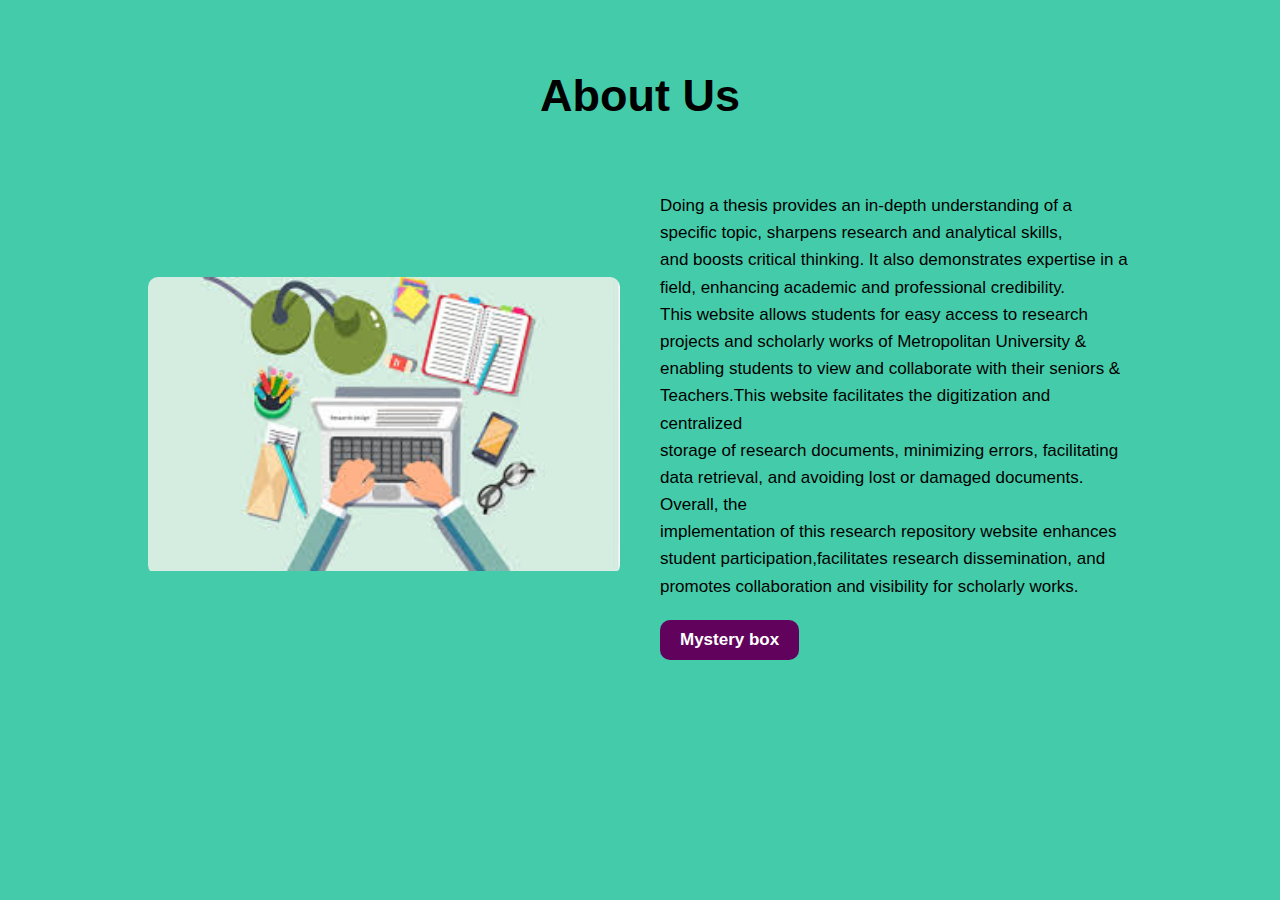
<file: About.html>
<!DOCTYPE html>
<html lang="en">
<head>
    <meta charset="UTF-8">
    <meta name="viewport" content="width=device-width, initial-scale=1.0">
    <title>About</title>
    <link rel="stylesheet" href="About.css"/>
</head>
<body>
    <div class="container">
        <h1 class="title">About Us</h1>
        <div class="about-content">
            <div class="image">
                <img src="a.jpeg">
            </div>
            <div class="content">
                <p>
                    Doing a thesis provides an in-depth understanding of a 
                    specific topic, sharpens research and analytical skills, <br>
                    and boosts critical thinking. It also demonstrates expertise 
                    in a field, enhancing academic and professional credibility.<br>
                    This website allows students for easy access to research
                    projects and scholarly works of Metropolitan University &<br>
                 enabling students to view and collaborate with their seniors &
                  Teachers.This website facilitates the digitization and centralized<br>
                   storage of research documents, minimizing errors, facilitating data 
                   retrieval, and avoiding lost or damaged documents. Overall, the <br>
                   implementation of this research repository website enhances student
                    participation,facilitates research dissemination, and promotes
                    collaboration and visibility for scholarly works.
                </p>
                <a href="Mysterybox.html" class="mysterybox">Mystery box</a>
            </div>
        </div>
    </div>

    
</body>
</html>
</file>
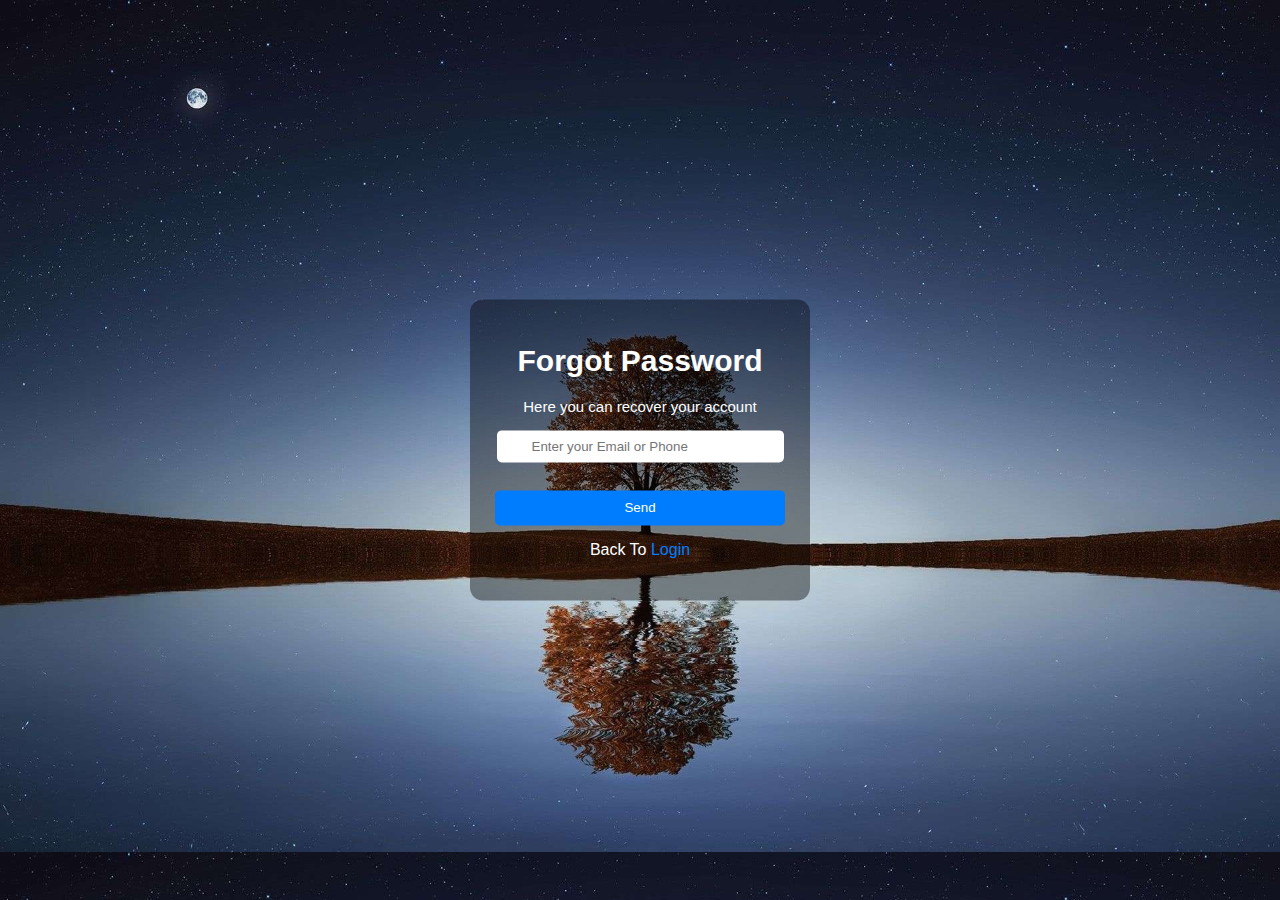
<file: help.html>
<!DOCTYPE html>
<html lang="en">
<head>
    <meta charset="UTF-8">
    <meta name="viewport" content="width=device-width, initial-scale=1.0">
    <title>Forget Password</title>
    <link rel="stylesheet" href="help.css">

</head>
<body>
    <div class="wrapper">
        
        <h1>Forgot Password</h1>
        <h3>Here you can recover your account</h3>
        <div class="inputs">
          <div class="field">
            <span class="material-icons"></span>
            <input type="text" placeholder="Enter your Email or Phone" required>
          </div>
          <button type="submit">Send</button>
        </div>
        <div class="link1">
          <p>Back To <a class="cn" href="index.html">Login</a></p>
        </div>
      </div>
    
</body>
</html>
</file>
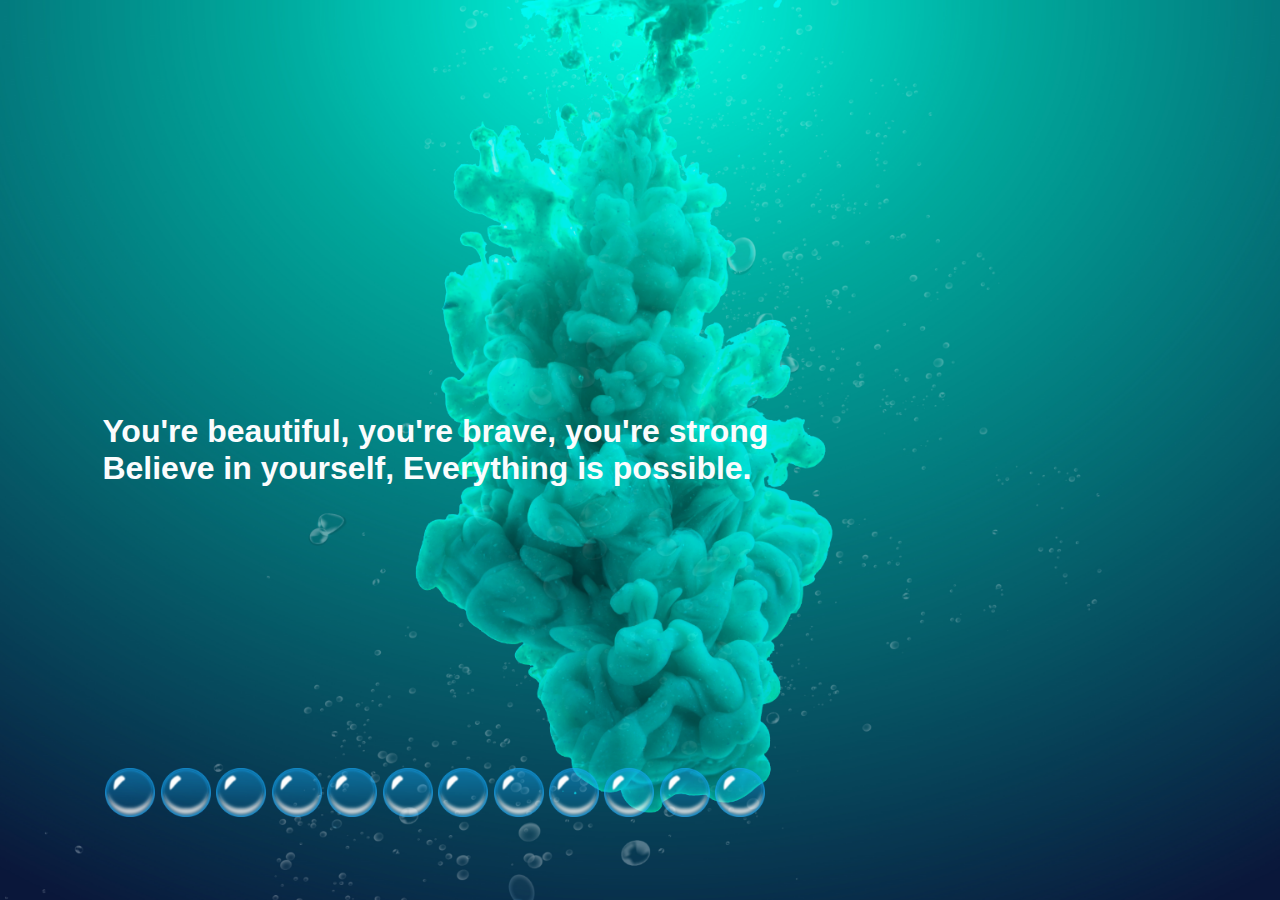
<file: Mysterybox.html>
<!DOCTYPE html>
<html lang="en">
<head>
    <meta charset="UTF-8">
    <meta name="viewport" content="width=device-width, initial-scale=1.0">
    <title>Mystery Box</title>
    <link rel="stylesheet" href="mysterybox.css"/>
</head>
<body>
   <div  class="hero"> </div> 


    <div class="content">
        <h1>
            You're beautiful, you're brave, you're strong<br>
            Believe in yourself, Everything is possible.
        </h1>
        <div class="bubbles">
            <img src="bubble.png">
            <img src="bubble.png">
            <img src="bubble.png">
            <img src="bubble.png">
            <img src="bubble.png">
            <img src="bubble.png">
            <img src="bubble.png">

            <img src="bubble.png">
            <img src="bubble.png">
            <img src="bubble.png">
            <img src="bubble.png">
            <img src="bubble.png">
        </div>
        

    </div>

</body>
</html>
</file>
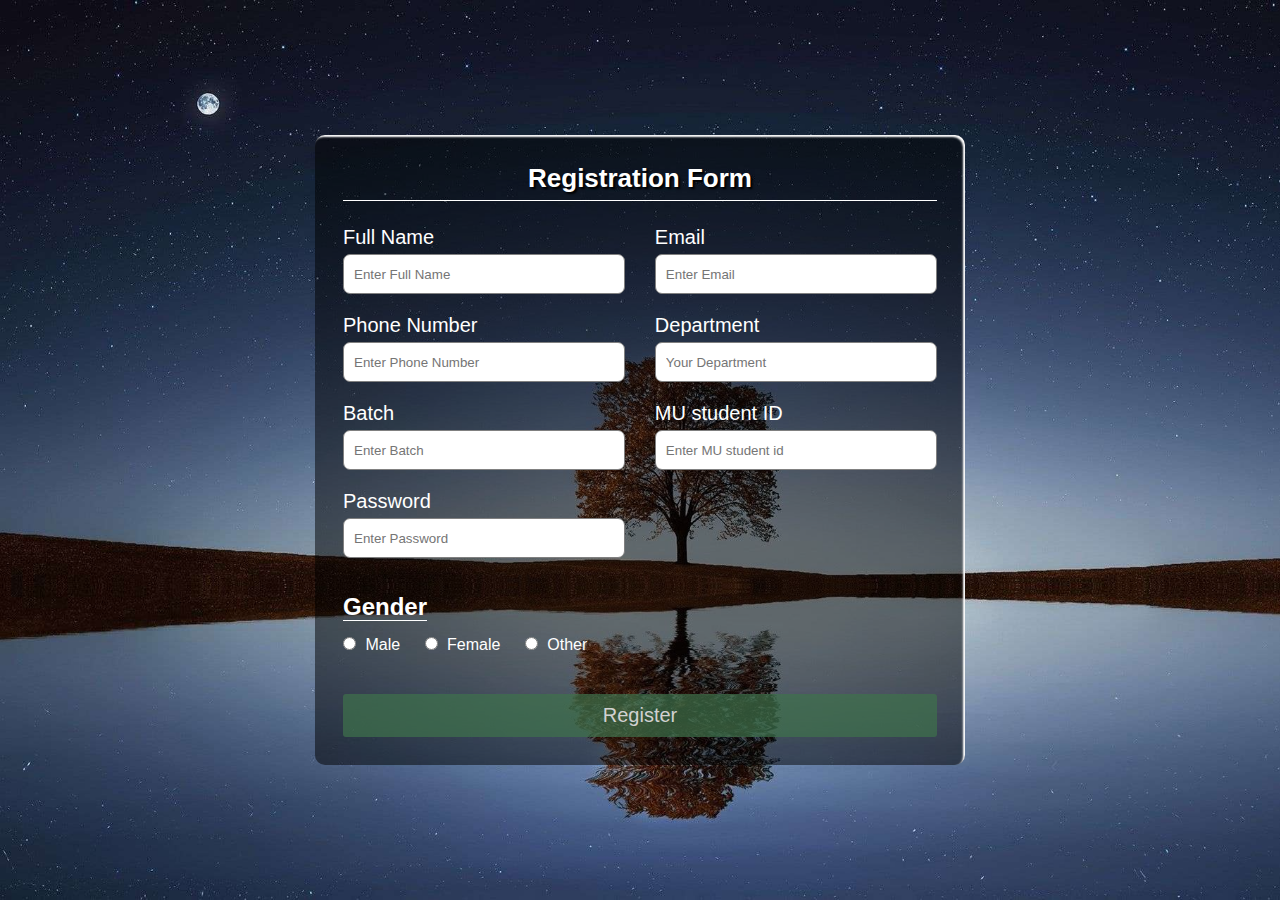
<file: registrationForm.html>
<!DOCTYPE html>
<html>
  <head>
    <meta charset="utf-8" />
    <title>Registration Form</title>
    <meta name="viewport" content="width=device-width,
      initial-scale=1.0"/>
    <link rel="stylesheet" href="registrationForm.css" />
  </head>
  <body>
    <div class="container">
      <h1 class="form-title">Registration Form</h1>
      <form action="http://localhost/registrationForm_api.php" method="post">
        <div class="main-user-info">
          <div class="user-input-box">
            <label for="full_name">Full Name</label>
            <input type="text"
                    id="fullName"
                    name="full_name"
                    placeholder="Enter Full Name" required/>
          </div>
          
          <div class="user-input-box">
            <label for="email">Email</label>
            <input type="email"
                    id="email"
                    name="email"
                    placeholder="Enter Email" required />
          </div>
          <div class="user-input-box">
            <label for="phone_number">Phone Number</label>
            <input type="text"
                    id="phoneNumber"
                    name="phone_number"
                    placeholder="Enter Phone Number" required />
          </div>
          <div class="user-input-box">
            <label for="Department">Department</label>
            <input type="text"
                    id="Department"
                    name="Department"
                    placeholder="Your Department" required/>
          </div>
          <div class="user-input-box">
            <label for="batch">Batch</label>
            <input type="text"
                    id="batch"
                    name="batch"
                    placeholder="Enter Batch" required/>
          </div>
          <div class="user-input-box">
            <label for="mu_student_id">MU student ID</label>
            <input type="text"
                    id="mu_student_id"
                    name="mu_student_id"
                    placeholder="Enter MU student id " required/>
          </div>
          <div class="user-input-box">
            <label for="password">Password</label>
            <input type="password"
                    id="password"
                    name="password"
                    placeholder="Enter Password" required/>
          </div>
        </div>
        <div class="gender-details-box">
          <span class="gender-title">Gender</span>
          <div class="gender-category">
            <input type="radio" name="gender" id="male">
            <label for="male">Male</label>
            <input type="radio" name="gender" id="female">
            <label for="female">Female</label>
            <input type="radio" name="gender" id="other">
            <label for="other">Other</label>
          </div>
        </div>
        <div class="form-submit-btn">
          <input type="submit" value="Register">
        </div>
      </form>
    </div>
  </body>
</html>
</file>
<file: About.css>
*{
    margin: 0;
    padding: 0;
    box-sizing: border-box;
    font-family: sans-serif;
    background-color: #4caf;
    
}

.container{
    width: 80%;
    margin: 50px auto;
    padding: 20px;
}
.title{
    text-align: center;
    font-size: 45px;
    font-weight: bold;
    margin-bottom: 70px;
}

.about-content{
    display: flex;
    flex-wrap: wrap;
    align-items: center;
}
.image{
    flex: 1;
    margin-right: 20px;
    overflow: hidden;
    border-radius: 10px;
}
.image img{
    width: 100%;
    transition: 0.3s ease;

}
.image :hover img{
    transform: scale(1.1);

}

.content{
    flex: 1;
    margin-left: 20px;

}
.content p{
    font-size: 17px;
    line-height: 1.6;

}
.mysterybox{
    margin-top: 20px;
    display: inline-block;
    padding: 10px 20px;
    background-color: #61035c;
    font-size: 17px;
    color: #fff;
    text-decoration: none;
    font-weight: bold;
    border-radius: 10px;
    transition: 0.3s ease;

}
.mysterybox:hover{
    background-color: gray;
} 
@media screen and (max-width: 768px) {
    .about-content{
        flex-direction: column;
    }
    .image, .content{
        margin: 0;
        margin-bottom: 20px;

    }
    .title{
        font-size: 38px;
        margin-bottom: 50px;
    }
    
}
</file>
<file: help.css>
body{
    background-image: url('1.jpg');
    background-size: cover;
    color: white;
    font-family: Sans-Serif;
  }
  .wrapper{
    position: absolute;
    top: 50%;
    left: 50%;
    transform: translate(-50%, -50%);
    text-align: center;
    padding: 25px;
    border-radius: 0.8rem;
    background-color: rgb(0,0,0,0.4);
  }
  .wrapper img{
    width: 100px;
  }
  .wrapper h1{
    font-size: 30px;
  }
  .wrapper h3{
    font-size: 15px;
    font-weight: 400;
  }
  .wrapper .field {
    height: 60px;
  }
  .wrapper input[ type = text ]{
    width: 250px;
    height: 30px;
    outline: none;
    border: none;
    border-radius: 0.3rem;
    padding-left: 35px;
  }
  .wrapper span{
    position: absolute;
    color: black;
    padding: 4px;
  }
  .wrapper button {
    width: 290px;
    height: 35px;
    border: none;
    border-radius: 0.3rem;
    color: white;
    background-color: #007dff;
  }
  .link1 a{
    text-decoration: none;
    color: #007dff;
  }
  button:hover{
    background-color: black;
}
.cn:hover{
    background-color: #6e0958;
}
</file>
<file: mysterybox.css>
*{
    margin: 0;
    padding: 0;
    font-family: sans-serif;
}
.hero{ 
    width: 100%;
    height: 100vh;
    background-image: url(background.png);
    background-size: cover;
    background-position: center;
    position: relative;
    overflow: hidden;

}
.content{
    color: #fbfcfd;
    position: absolute;
    top: 50%;
    left: 8%;
    transform: translateY(-50%);
   z-index: 2;
}

.bubbles img{
    width: 50px;
    animation: bubble 7s linear infinite;
}
.bubbles{
    width: 100%;
    display: flex;
    align-items: center;
    justify-content: space-around;
    position: absolute;
    bottom: -330px;


}
@keyframes bubble{
    0%{
        transform: translateY(0);
        opacity: 0;
    }
    50%{
        
        opacity: 1;
    }
    70%{
        
        opacity: 1;
    }
    100%{
        transform: translateY(-80vh);
        opacity: 1;
    }
}
.bubbles img:nth-child(1) {
    animation-delay: 2s;
}
.bubbles img:nth-child(2) {
    animation-delay: 1s;
}
.bubbles img:nth-child(3) {
    animation-delay: 3s;
}
.bubbles img:nth-child(4) {
    animation-delay: 4.5s;
}
.bubbles img:nth-child(5) {
    animation-delay: 3s;
}
.bubbles img:nth-child(6) {
    animation-delay: 6s;
}
.bubbles img:nth-child(7) {
    animation-delay: 7s;
}

.bubbles img:nth-child(8) {
    animation-delay: 2.5s;
}
.bubbles img:nth-child(9) {
    animation-delay: 1.5s;
}
.bubbles img:nth-child(10) {
    animation-delay: 7s;
}
.bubbles img:nth-child(11) {
    animation-delay: 5s;
}
.bubbles img:nth-child(12) {
    animation-delay: 6s;
}
</file>
<file: registrationForm.css>
*{
    padding: 0;
    margin: 0;
    box-sizing: border-box;
    font-family: sans-serif;
}

body{
    display: flex;
    height: 100vh;
    justify-content: center;
    align-items: center;
    background: url(1.jpg);
    background-size: cover;
}

.container{
    width: 100%;
    max-width: 650px;
    background: rgba(0, 0, 0, 0.5);
    padding: 28px;
    margin: 0 28px;
    border-radius: 10px;
    box-shadow: inset -2px 2px 2px white;
}

.form-title{
    font-size: 26px;
    font-weight: 600;
    text-align: center;
    padding-bottom: 6px;
    color: white;
    text-shadow: 2px 2px 2px black;
    border-bottom: solid 1px white;
}

.main-user-info{
    display: flex;
    flex-wrap: wrap;
    justify-content: space-between;
    padding: 20px 0;
}

.user-input-box:nth-child(2n){
    justify-content: end;
}

.user-input-box{
    display: flex;
    flex-wrap: wrap;
    width: 50%;
    padding-bottom: 15px;
}

.user-input-box label{
    width: 95%;
    color: white;
    font-size: 20px;
    font-weight: 400;
    margin: 5px 0;
}

.user-input-box input{
    height: 40px;
    width: 95%;
    border-radius: 7px;
    outline: none;
    border: 1px solid grey;
    padding: 0 10px;
}

.gender-title{
    color:white;
    font-size: 24px;
    font-weight: 600;
    border-bottom: 1px solid white;
}

.gender-category{
    margin: 15px 0;
    color: white;
}

.gender-category label{
    padding: 0 20px 0 5px;
}

.gender-category label,
.gender-category input,
.form-submit-btn input{
    cursor: pointer;
}

.form-submit-btn{
    margin-top: 40px;
}

.form-submit-btn input{
    display: block;
    width: 100%;
    margin-top: 10px;
    font-size: 20px;
    padding: 10px;
    border:none;
    border-radius: 3px;
    color: rgb(209, 209, 209);
    background: rgba(63, 114, 76, 0.7);
}

.form-submit-btn input:hover{
    background: rgba(56, 204, 93, 0.7);
    color: rgb(255, 255, 255);
}

@media(max-width: 600px){
    .container{
        min-width: 280px;
    }

    .user-input-box{
        margin-bottom: 12px;
        width: 100%;
    }

    .user-input-box:nth-child(2n){
        justify-content: space-between;
    }

    .gender-category{
        display: flex;
        justify-content: space-between;
        width: 100%;
    }

    .main-user-info{
        max-height: 380px;
        overflow: auto;
    }

    .main-user-info::-webkit-scrollbar{
        width: 0;
    }
}
</file>
